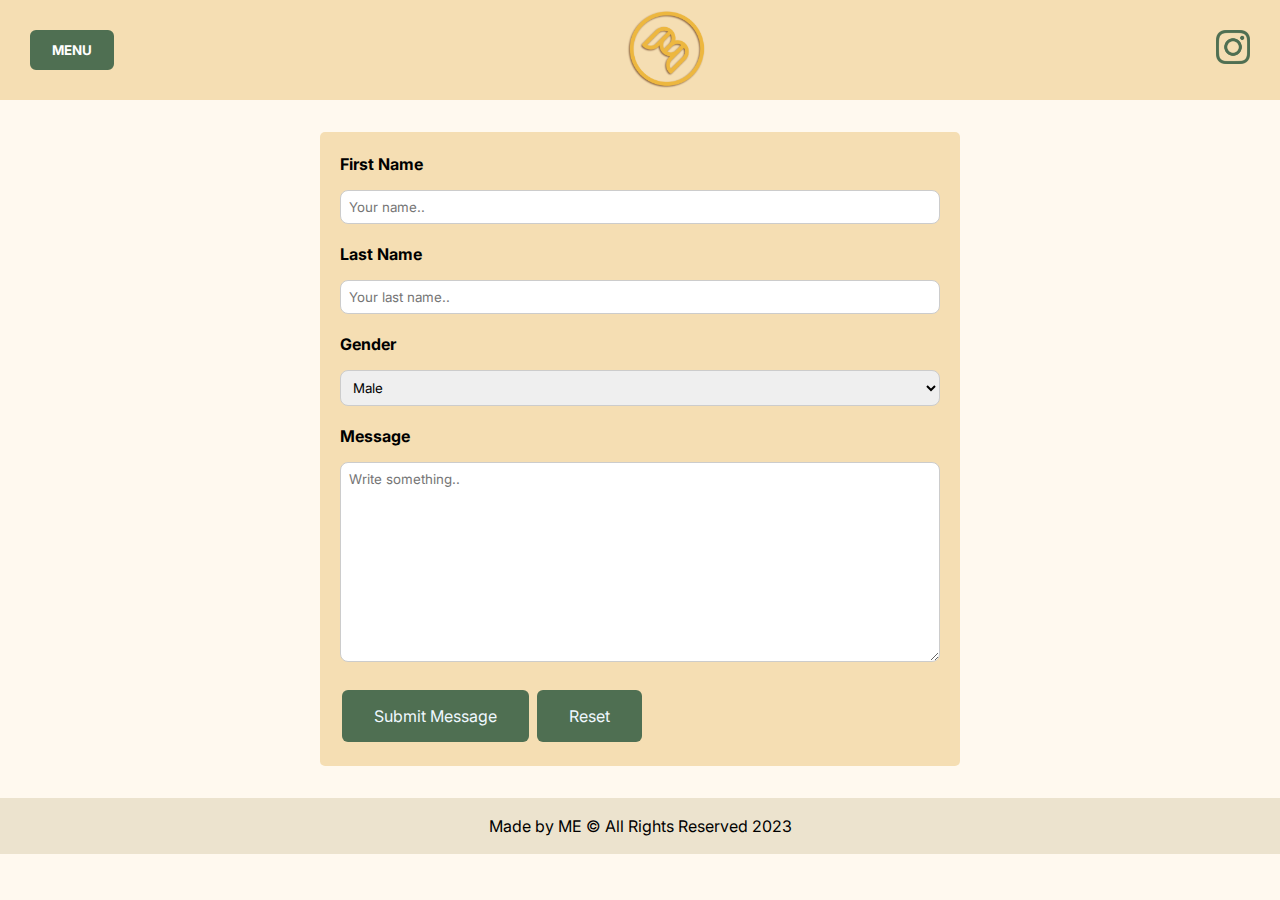
<file: contact.html>
<!DOCTYPE html>
<html lang="en">
  <head>
    <meta charset="UTF-8" />
    <meta http-equiv="X-UA-Compatible" content="IE=edge" />
    <meta name="viewport" content="width=device-width, initial-scale=1.0" />
    <title>Contact - Mate Bodnar</title>
    <link rel="stylesheet" href="css/main.css" />
    <link rel="preconnect" href="https://fonts.googleapis.com" />
    <link rel="preconnect" href="https://fonts.gstatic.com" crossorigin />
    <link
      href="https://fonts.googleapis.com/css2?family=DM+Serif+Display:ital@0;1&family=Inter:wght@100;200;300;400;500;600;700;800;900&display=swap"
      rel="stylesheet"
    />
  </head>
  <body>
    <header class="header">
      <div class="left-section">
        <div class="dropdown">
          <button class="dropbtn">MENU</button>
          <div class="dropdown-content">
            <a href="index.html">Home</a>
            <a href="project.html">Projects</a>
            <a href="contact.html">Contact</a>
          </div>
        </div>
      </div>
      <div class="center-section">
        <a href="index.html">
          <img class="monogram-img" src="img/monogram.png" alt="BM monogram" />
        </a>
      </div>
      <div class="right-section">
        <a href="https://www.instagram.com/mtthwbdnr/" target="_blank">
          <img src="img/instagram-icon.png" alt="Instagram Icon" />
        </a>
      </div>
    </header>

    <div class="container">
      <form id="myForm" action="index.html">
        <label for="fname">First Name</label>
        <input
          type="text"
          id="fname"
          name="firstname"
          placeholder="Your name.."
        />

        <label for="lname">Last Name</label>
        <input
          type="text"
          id="lname"
          name="lastname"
          placeholder="Your last name.."
        />

        <label for="gender">Gender</label>
        <select id="gender" name="gender">
          <option value="male">Male</option>
          <option value="female">Female</option>
        </select>

        <label for="message">Message</label>
        <textarea
          id="subject"
          name="subject"
          placeholder="Write something.."
          style="height: 200px"
        ></textarea>

        <button type="submit">Submit Message</button>
        <button type="button" id="clearForm">Reset</button>
      </form>
    </div>
    <footer>Made by ME &copy; All Rights Reserved 2023</footer>

    <script>
      document.addEventListener("DOMContentLoaded", function () {
        const dropbtn = document.querySelector(".dropbtn");
        const dropdownContent = document.querySelector(".dropdown-content");

        dropbtn.addEventListener("click", function () {
          dropdownContent.classList.toggle("show");
        });

        window.addEventListener("click", function (event) {
          if (!event.target.matches(".dropbtn")) {
            if (dropdownContent.classList.contains("show")) {
              dropdownContent.classList.remove("show");
            }
          }
        });
      });
    </script>
    <script src="main.js">
      defer
    </script>
  </body>
</html>
</file>
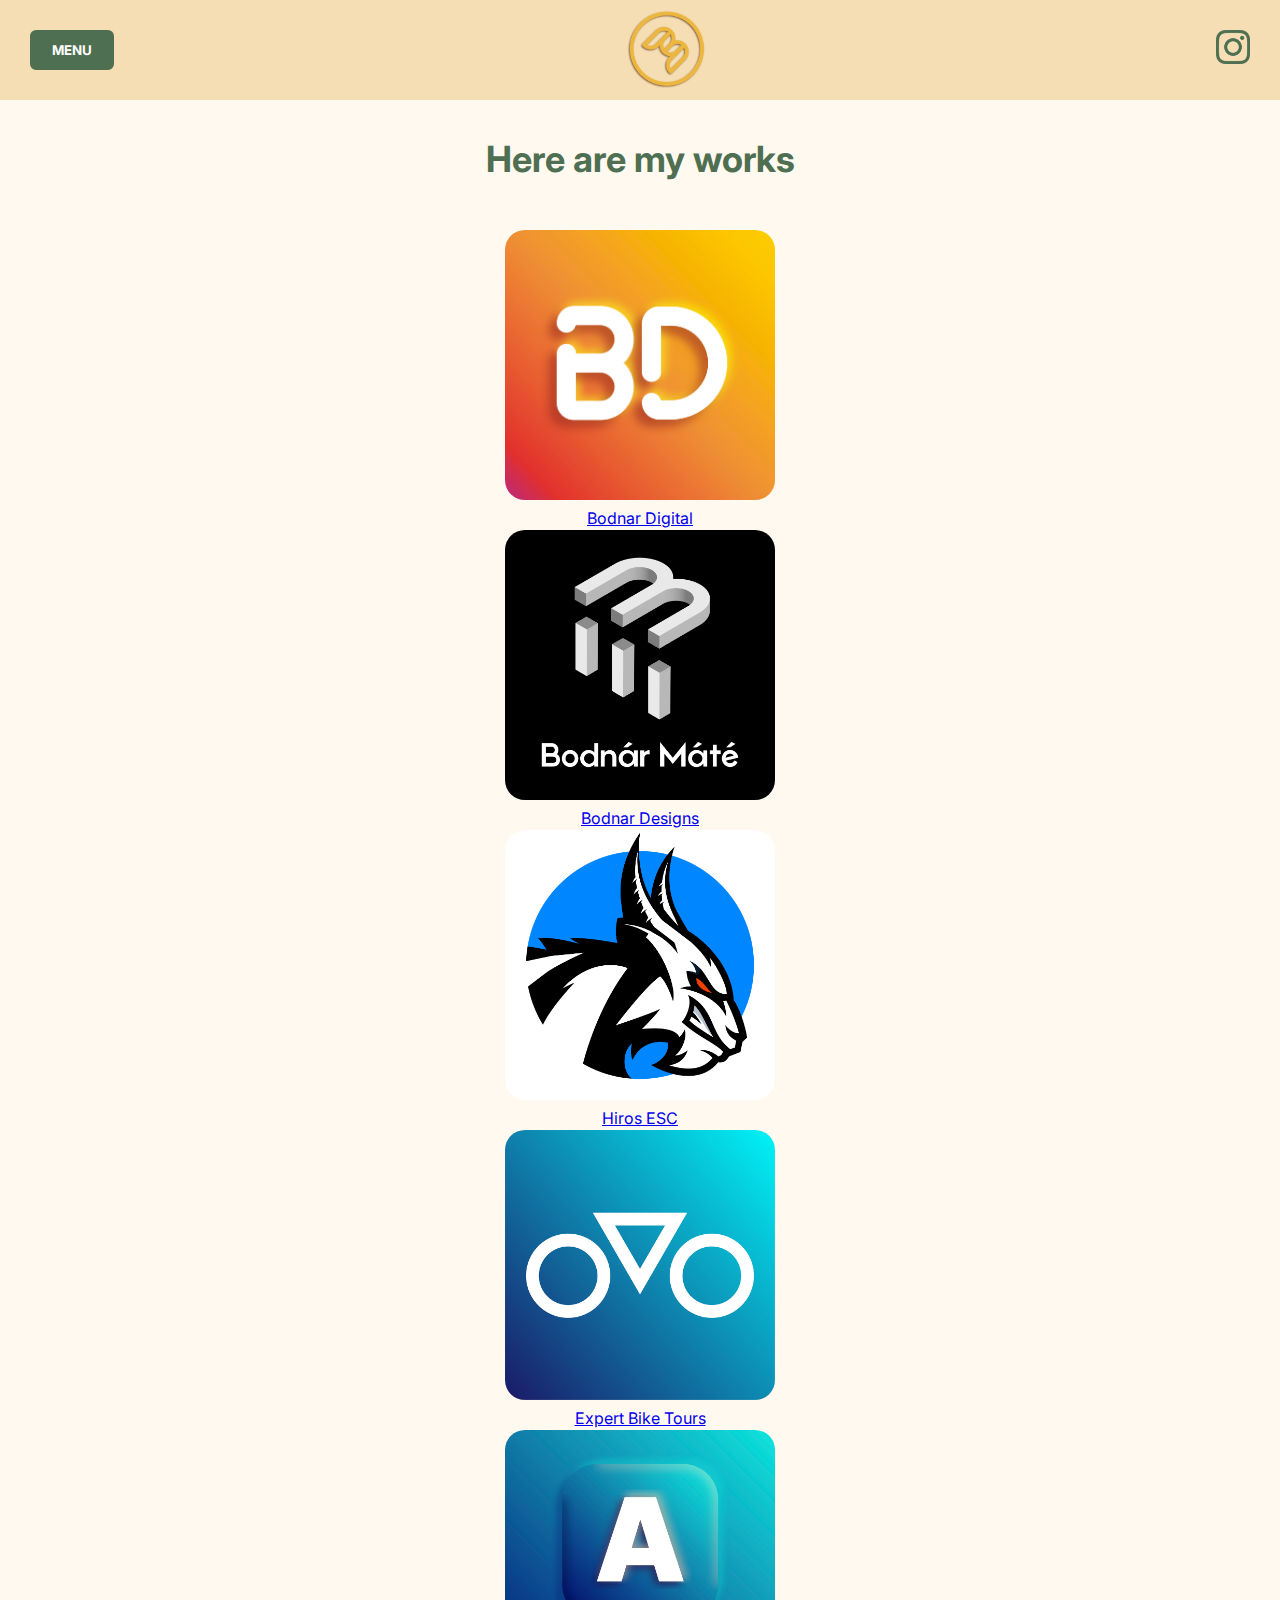
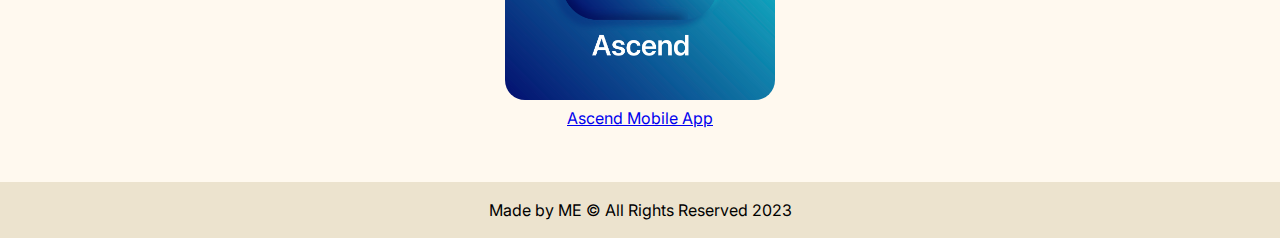
<file: project.html>
<!DOCTYPE html>
<html lang="en">
  <head>
    <meta charset="UTF-8" />
    <meta http-equiv="X-UA-Compatible" content="IE=edge" />
    <meta name="viewport" content="width=device-width, initial-scale=1.0" />
    <title>Bodnar Mate Projects</title>
    <link rel="stylesheet" href="css/main.css" />
    <link rel="preconnect" href="https://fonts.googleapis.com" />
    <link rel="preconnect" href="https://fonts.gstatic.com" crossorigin />
    <link
      href="https://fonts.googleapis.com/css2?family=DM+Serif+Display:ital@0;1&family=Inter:wght@100;200;300;400;500;600;700;800;900&display=swap"
      rel="stylesheet"
    />
  </head>
  <body>
    <header class="header">
      <div class="left-section">
        <div class="dropdown">
          <button class="dropbtn">MENU</button>
          <div class="dropdown-content">
            <a href="index.html">Home</a>
            <a href="project.html">Projects</a>
            <a href="contact.html">Contact</a>
          </div>
        </div>
      </div>
      <div class="center-section">
        <a href="index.html">
          <img class="monogram-img" src="img/monogram.png" alt="BM monogram" />
        </a>
      </div>
      <div class="right-section">
        <a href="https://www.instagram.com/mtthwbdnr/" target="_blank">
          <img src="img/instagram-icon.png" alt="Instagram Icon" />
        </a>
      </div>
    </header>

    <h3 class="projects-title-subtitle">Here are my works</h3>
    <br />
    <main>
      <section class="projects-container">
        <a href="https://bodnardigital.com/">
          <figure>
            <img class="category-img" src="img/BD_INSTA.jpg" alt="BD logo" />
            <figcaption>Bodnar Digital</figcaption>
          </figure>
        </a>
        <a href="https://www.instagram.com/bodnar_design/"
          ><figure>
            <img
              class="category-img"
              src="img/bodnar-design.jpg"
              alt="Bodnár Máté logo"
            />
            <figcaption>Bodnar Designs</figcaption>
          </figure>
        </a>
        <a href="https://hirosesc.hu/"
          ><figure>
            <img
              class="category-img"
              src="img/hirosesc-img.jpg"
              alt="Goat logo"
            />
            <figcaption>Hiros ESC</figcaption>
          </figure>
        </a>
        <a href="https://expertbiketours.com/"
          ><figure>
            <img class="category-img" src="img/ebt-img.jpg" alt="Bike logo" />
            <figcaption>Expert Bike Tours</figcaption>
          </figure>
        </a>
        <a href="ascend.html"
          ><figure>
            <img
              class="category-img"
              src="img/ascend-app.jpg"
              alt="Ascend App logo"
            />
            <figcaption>Ascend Mobile App</figcaption>
          </figure>
        </a>
      </section>
    </main>

    <footer>Made by ME &copy; All Rights Reserved 2023</footer>
  </body>
</html>
</file>
<file: css/main.css>
/* Global styles */
* {
  font-family: 'Inter', sans-serif;
  box-sizing: border-box;
  margin: 0;
  padding: 0;
}

body {
  font-size: 16px;
  line-height: 1.5;
  background-color: rgb(255, 249, 239);
}

/* HEADER */
.header {
  background-color: wheat;
  padding-top: 10px;
  padding-bottom: 10px;
  padding-left: 30px;
  padding-right: 30px;
  display: flex;
  justify-content: space-between;
  align-items: center;
  margin-bottom: 32px;
  position: relative;
}

.monogram-img {
  max-width: 80px;
  height: auto;
  display: block;
  margin: 0 auto;
  cursor: pointer;
  animation: pulseAndRotate 4s infinite;
}

@keyframes pulseAndRotate {
  0% { transform: scale(1) rotate(0deg);}
  25% { transform: scale(1.1) rotate(-45deg);}
  50% { transform: scale(1) rotate(0deg);}
  75% { transform: scale(1.1) rotate(45deg);}
  100% { transform: scale(1) rotate(0deg);}
}

.monogram-link {
  position: absolute;
  top: 50%;
  left: 50%;
  transform: translate(-50%, -50%);
}

.right-section a img {
  max-width: 34px;
  height: auto;
  cursor: pointer;
}

nav ul {
  list-style: none;
  display: flex;
  gap: 20px;
}

nav ul a {
  text-decoration: none;
  color: blue;
}

.dropdown {
  position: relative;
  display: inline-block;
}

.dropdown .dropbtn {
  background-color: #4F6F52;
  color: white;
  border: 2px solid #4F6F52;
  border-radius: 6px;
  cursor: pointer;
  padding: 10px 20px;
  font-weight: bold;
  transition: background-color 0.3s, color 0.3s, border-color 0.3s;
}

.dropdown .dropbtn:hover {
  background-color: #739072;
  color: aliceblue;
  border: 2px solid #739072;
}

.dropdown .dropdown-content {
  display: none;
  position: absolute;
  background-color: #f1f1f1;
  min-width: 160px;
  box-shadow: 0px 8px 16px 0px rgba(0, 0, 0, 0.2);
  z-index: 1;
}

.dropdown .dropdown-content a {
  padding: 12px 16px;
  text-decoration: none;
  display: block;
  color: #333;
}

.dropdown .dropdown-content a:hover {
  background-color: #ddd;
}

.dropdown:hover .dropdown-content {
  display: block;
}


/* MAIN */
main {
  padding: 20px;
}

.title-subtitle {
  font-size: 24px;
  font-family: 'DM Serif Display', serif;
}

.grid-container {
  display: grid;
  grid-template-columns: 1fr 1fr;
  gap: 20px;
}

.text {
  grid-column: 1;
  margin-top: 20%;
  margin-left: 30%;
}

.matebodnar-img {
  max-width: 60%;
  height: auto;
  grid-column: 2;
}


/* FOOTER */
footer {
  padding: 16px;
  text-align: center;
  background-color: #ECE3CE;
  margin-top: 32px;
}


/* Contact Form Styles */
.container {
  border-radius: 5px;
  background-color: wheat;
  padding: 20px;
  width: 50%;
  margin: auto;
}

.container form label {
  display: block;
  margin-bottom: 8px;
  font-weight: bold;
}

.container form input[type="text"],
.container form select,
.container form textarea {
  width: 100%;
  padding: 8px;
  border: 1px solid #ccc;
  border-radius: 8px;
  box-sizing: border-box;
  margin-top: 6px;
  margin-bottom: 18px;
  resize: vertical;
}

.container form button {
  background-color: #4F6F52;
  border-radius: 6px;
  border: 0px;
  color: aliceblue;
  padding: 16px 32px;
  text-align: center;
  text-decoration: none;
  display: inline-block;
  font-size: 16px;
  margin: 4px 2px;
  transition-duration: 0.4s;
  cursor: pointer;
  align-items: center;
}

.container form button:hover {
  background-color: #739072;
  cursor: pointer;
  box-shadow: 0 12px 16px 0 rgba(0, 0, 0, 0.24), 0 17px 50px 0 rgba(0, 0, 0, 0.19);
}


/* Responsive design for smaller screens */
@media screen and (max-width: 768px) {
  .header {
    flex-direction: column;
    text-align: center;
  }

  nav ul {
    flex-direction: column;
    text-align: center;
  }

  .matebodnar-img {
    width: 80%;
  }

  .container {
    width: 90%;
    margin: auto;
  }
}


/* Project Page */

.projects-title-subtitle {
text-align: center;
color: #4F6F52;
font-size: 36px;
}

.projects-container {
  display: grid;
  grid-template-columns: repeat(5, 1fr);
}

@media screen and (max-width: 1420px) {
  .projects-container {
  grid-template-columns: 5fr;
  margin: 0 auto;
 text-align-last: center;}
}

.category-img{
 width: 270px;
 border-radius: 20px;
}

.ascend-name-img{
  display: block;
  margin-left: auto;
  margin-right: auto;
  width: 35%;
  min-width: 150px;
  padding-bottom: 60px;
 }

 .ascend-ad-img{
  display: block;
  padding-top: 80px;
  transform: translate(20%,-20%);
  width: 70%;
  max-width: 100%;
 }

 figcaption{
margin: 0 auto;
 }

 .ascend-intro{
 display: grid;
 grid-template-columns: repeat(2, 1fr);
 align-items: center;
   }

.ascend-intro-text{
align-self: start;
text-align: justify;
padding-right: 10%;
    }

    @media screen and (max-width: 768px) {
.ascend-intro{
  grid-template-columns: 1fr;
    }
    .ascend-intro-text{ padding-right: 5%; padding-left: 5%;}
}
</file>
